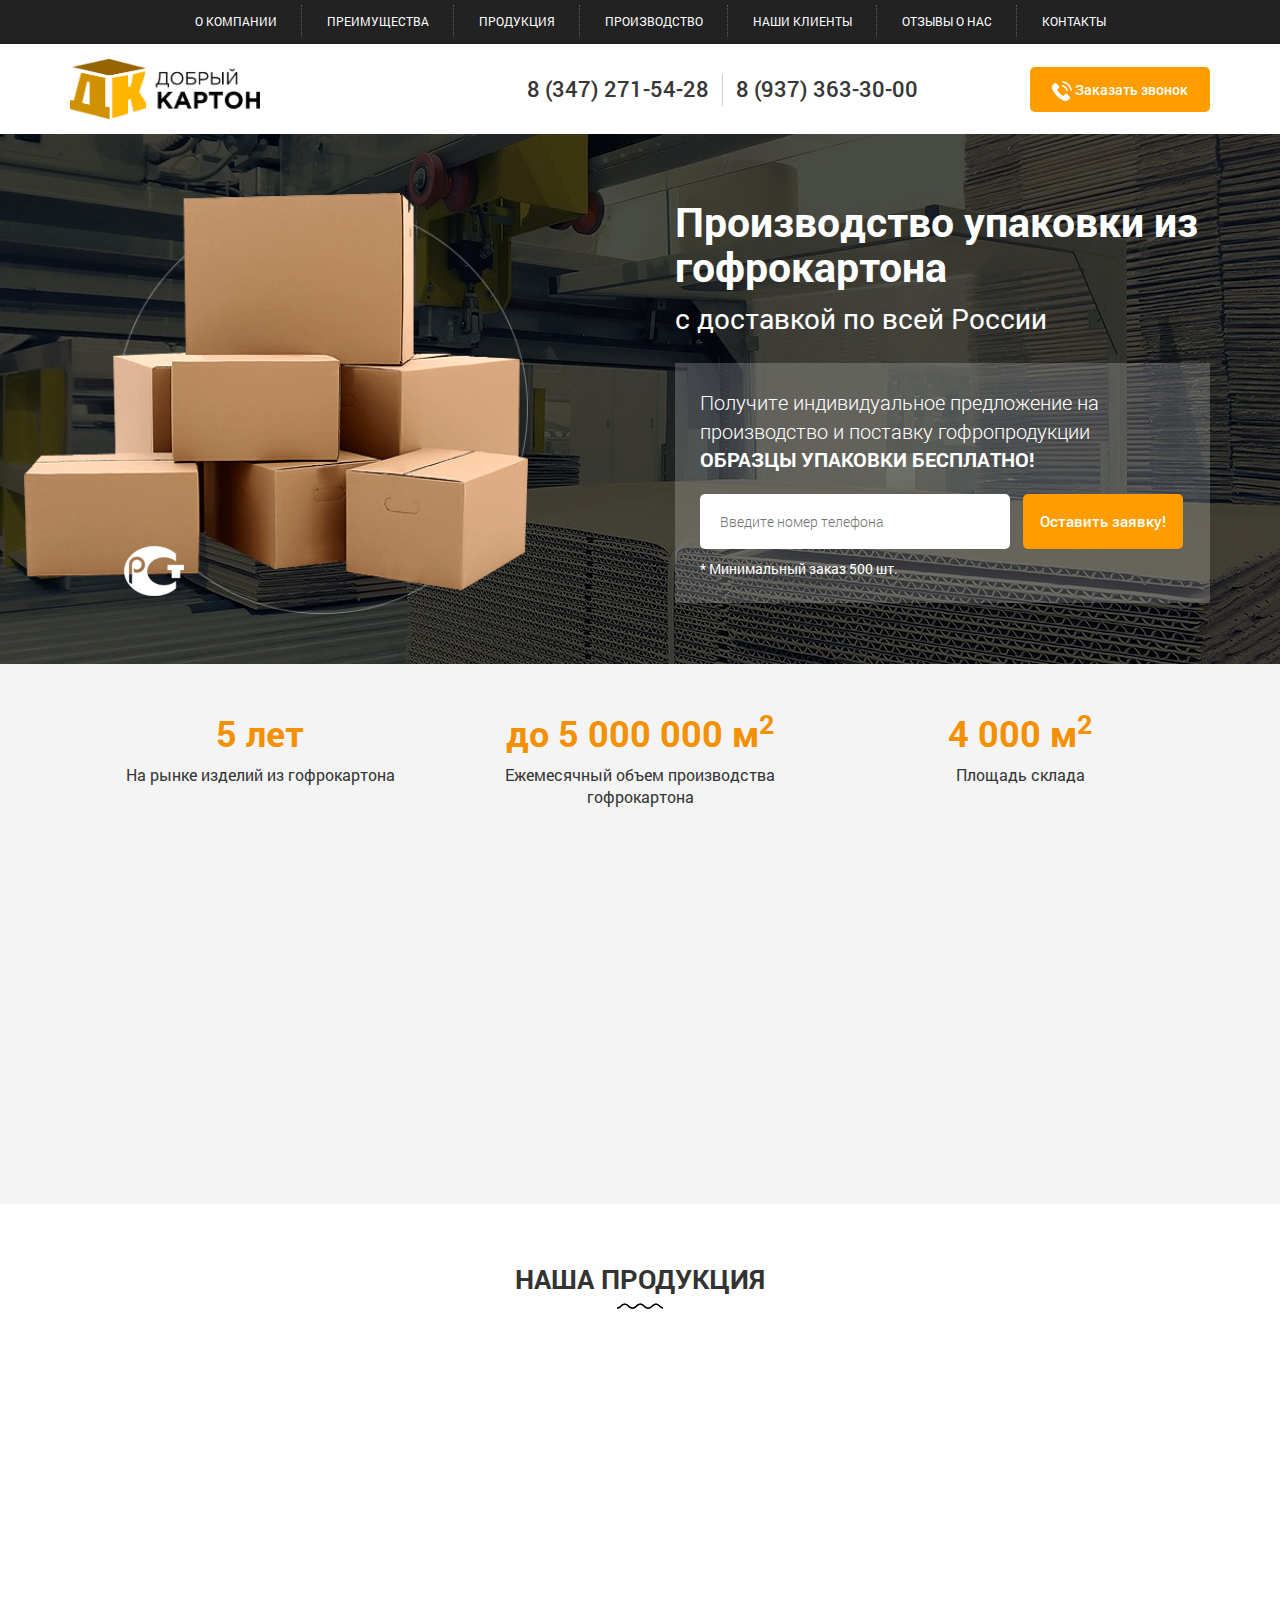
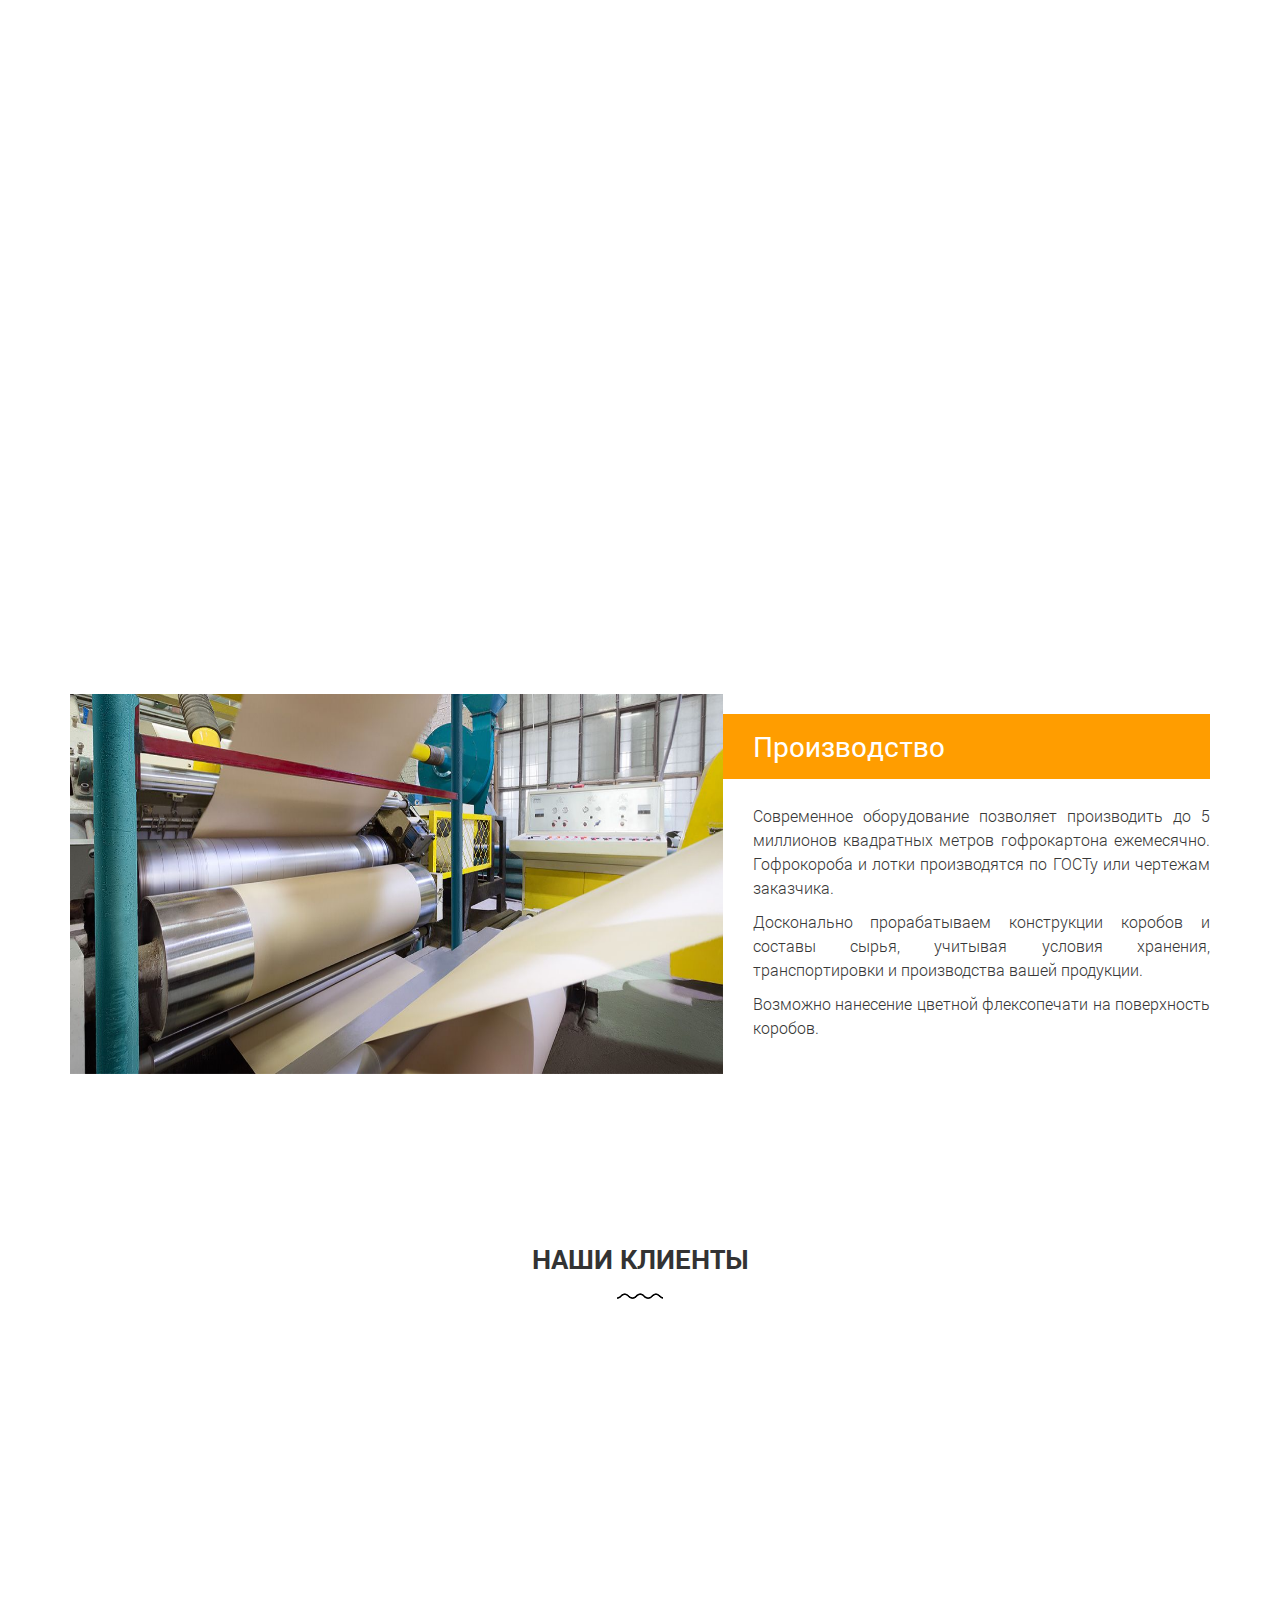
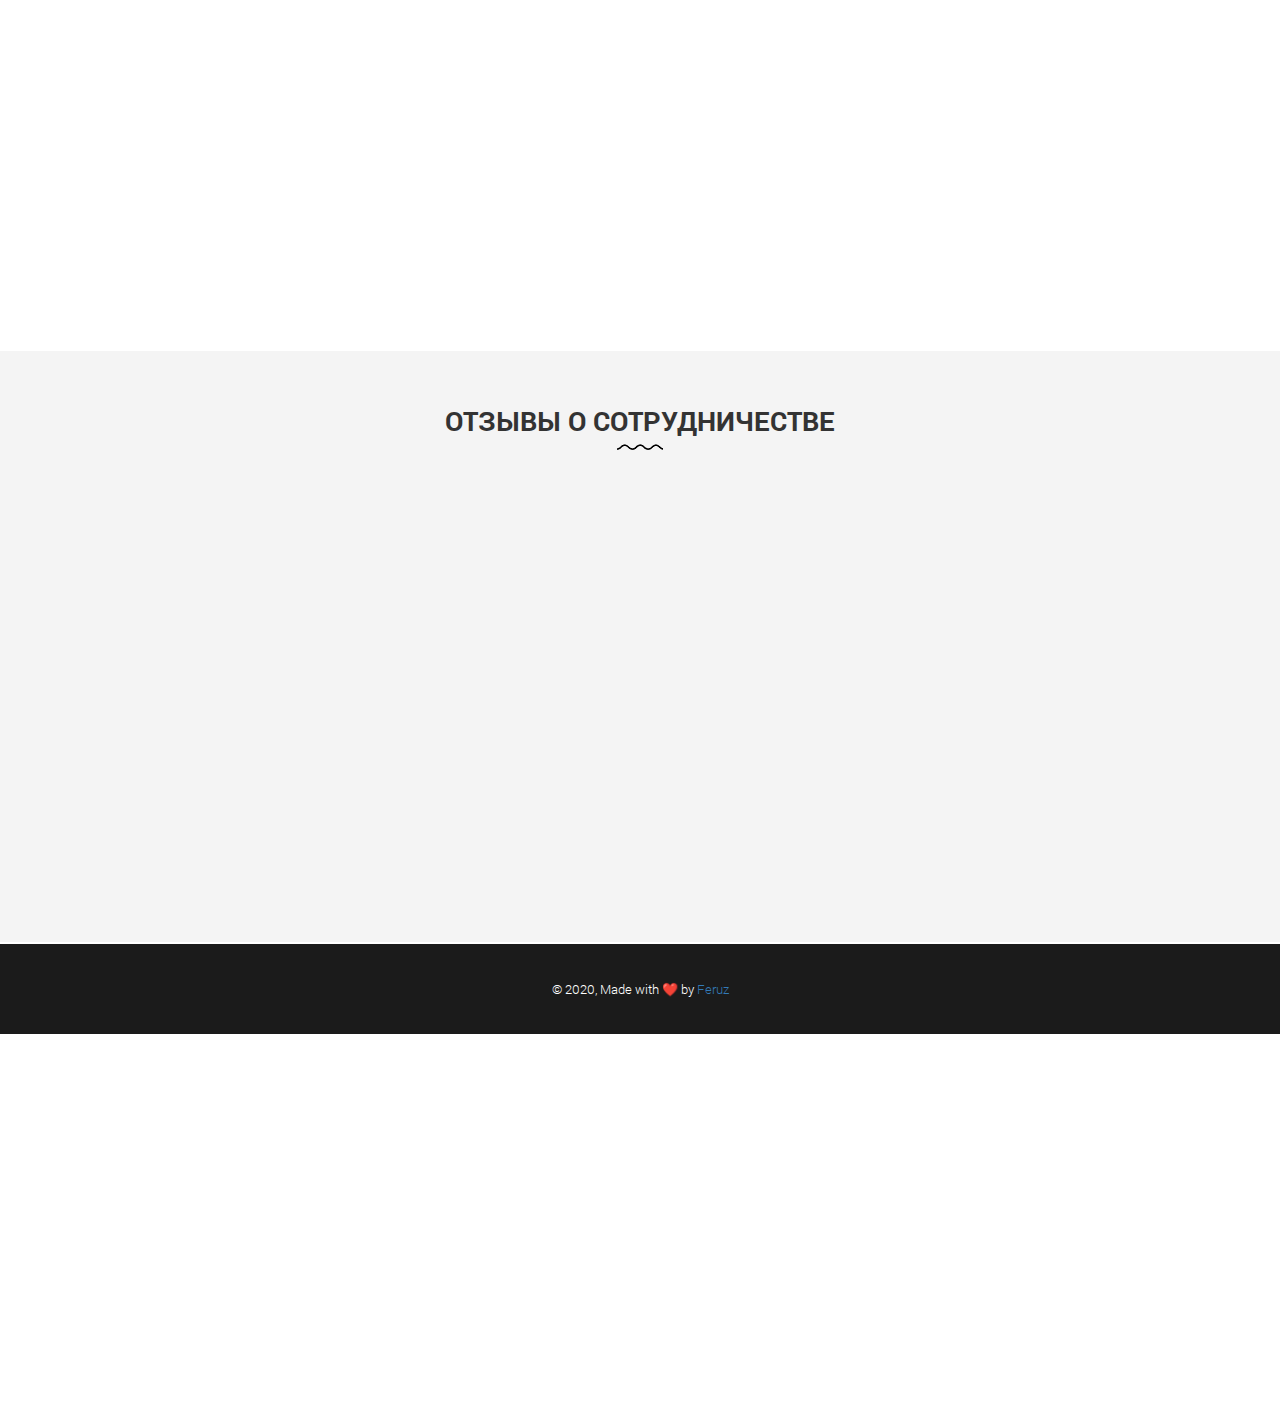
<file: index.html>
<!DOCTYPE html>
<html lang="ru">
  <head>
    <meta charset="utf-8">
    <meta http-equiv="X-UA-Compatible" content="IE=edge">
    <meta name="viewport" content="width=device-width, initial-scale=1">
    <title>Добрый Картон</title>
   	<link rel="shortcut icon" href="favicon.ico" type="image/png">

   	<link rel="stylesheet" href="css/bootstrap.min.css">
    <link rel="stylesheet" href="css/style.css">

    <link rel="stylesheet" href="css/animate.css">
   	<link rel="stylesheet" href="slick/slick.css">
	<link rel="stylesheet" href="slick/slick-theme.css">
  </head>

  <body id="body">
	<header>
		<nav class="navbar navbar-inverse">
			<div class="container">
				<div class="navbar-default navbar-header">
					<button type="button" class="navbar-toggle collapsed" data-toggle="collapse" data-target="#bs-navbar-collapse" aria-expanded="false">
					<span class="sr-only">Toggle navigation</span>
					<span class="icon-bar"></span>
					<span class="icon-bar"></span>
					<span class="icon-bar"></span>
					</button>
					<div class="navbar-header-call">
						<div class="navbar-header-call-img">
							<img src="img/header/logo-mobile.svg" alt="Logo">
						</div>
						<div class="navbar-header-call-phones">
								<p>8 (347) <span>271-54-28</span></p>
								<p>8 (937) <span>363-30-00</span></p>
						</div>
						<div class="navbar-header-call-handset">
							<div class="navbar-header-call-handset-img btn-order">
								<img src="img/header/call.svg" alt="Телефонная трубка">
							</div>
						</div>
					</div>
				</div>
				<div class="collapse navbar-collapse" id="bs-navbar-collapse">
					<ul class="nav navbar-nav">
						<li><a class="slowly" href="#main">О компании</a></li>
						<li><a class="slowly" href="#triggers">Преимущества</a></li>
						<li><a class="slowly" href="#production">Продукция</a></li>
						<li><a class="slowly" href="#make">Производство</a></li>
						<li><a class="slowly" href="#clients">Наши клиенты</a></li>
						<li><a class="slowly" href="#feedback">Отзывы о нас</a></li>
						<li><a class="slowly" href="#contacts">Контакты</a></li>
					</ul>
				</div>
			</div>
		</nav>

		<div class="header">
			<div class="container">
				<div class="row">
					<div class="col-sm-3 col-md-3">
						<div class="wrap">
							<div class="logo">
								<img src="img/header/logo.png" alt="Добрый картон">
							</div>
						</div>
					</div>
					<div class="col-sm-6 col-md-6">
						<div class="wrap">
							<div class="wrap-phones">
								<p>8 (347) 271-54-28</p>
								<div class="header-vertical-line"></div>
								<p>8 (937) 363-30-00</p>
							</div>
						</div>
					</div>
					<div class="col-sm-3 col-md-3">
						<div class="wrap">
							<div class="wrap-block">
								<button class="btn-order">
								<img src="img/header/call.svg" alt="Call">
								Заказать звонок
								</button>
							</div>
						</div>
					</div>
				</div>
			</div>
		</div>
	</header>

	<main id="main" class="main">
		<div class="main-overlay">
			<div class="container">
				<div class="row">
					<div class="hidden-xs col-sm-5">
						<div class="main-boxes">
							<img src="img/main/round.png" alt="Окружность" class="main-boxes-1 wow fadeInUp">
							<img src="img/main/boxes.png" alt="Коробки" class="main-boxes-2 wow fadeInLeft">
							<img src="img/main/symbol.png" alt="Символ" class="main-boxes-3 wow fadeInRight">
						</div>
					</div>
					<div class="col-sm-7">
						<div class="main-form">
							<div class="main-form-wrapper">
								<div class="main-form-wrapper-header">
									<h1>Производство упаковки из гофрокартона</h1>
									<p>с доставкой по всей России</p>
								</div>
								<form class="bid" action="mailer/smart.php" method="POST">
									<p>Получите индивидуальное предложение на производство и поставку гофропродукции<br><span>Образцы упаковки бесплатно!</span></p>
									<input id="phone_1" name="user_phone" type="tel" required placeholder="Введите номер телефона">
									<button class="button" type="submit">Оставить заявку!</button>
									<small>* Минимальный заказ 500 шт.</small>
								</form>
							</div>
						</div>
					</div>
				</div>
			</div>
		</div>
	</main>

	<section id="triggers" class="triggers">
		<div class="container">

				<div class="col-sm-4">
					<div class="triggers-text">
						<h2>5 лет</h2>
						<p>На рынке изделий из гофрокартона</p>
					</div>	
				</div>
				<div class="col-sm-4">
					<div class="triggers-text">
						<h2>до 5 000 000 м<sup>2</sup></h2>
						<p>Ежемесячный объем производства гофрокартона</p>
					</div>	
				</div>
				<div class="col-sm-4">
					<div class="triggers-text">
						<h2>4 000 м<sup>2</sup></h2>
						<p>Площадь склада</p>
					</div>	
				</div>
			</div>

			<div class="row">
				<div class="col-sm-6 col-md-4">
					<div class="triggers-box wow fadeInUp" data-wow-delay="0.1s" data-wow-offset="150">
						<div class="media">
							<div class="media-left">
								<img src="img/triggers/01.png" alt="Производство">
							</div>
							<div class="media-body">
								<h5>Производство</h5>
								<p>4 технологические линии спо- собны выполнить любой заказ любой сложности</p>
							</div>
						</div>
					</div>
				</div>
				<div class="col-sm-6 col-md-4">
					<div class="triggers-box wow fadeInUp" data-wow-delay="0.2s" data-wow-offset="150">
						<div class="media">
						  <div class="media-left">
						  	<img src="img/triggers/02.png" alt="Производство">						    
						  </div>
						  <div class="media-body">
						  	<h5>Бесплатные образцы</h5>
						  	<p>Бесплатно делаем образцы гофроупаковки - это помогает заранее увидеть упаковку</p>
						  </div>
						</div>
					</div>
				</div>
				<div class="col-sm-6 col-md-4">
					<div class="triggers-box wow fadeInUp" data-wow-delay="0.3s" data-wow-offset="150">
						<div class="media">
						  <div class="media-left">
						  	<img src="img/triggers/03.png" alt="Производство">						    
						  </div>
						  <div class="media-body">
						  	<h5>Стабильное качество</h5>
						  	<p>Собственная лаборатория кон- тролирует качество на каждом этапе производства</p>
						  </div>
						</div>
					</div>
				</div>
				<div class="col-sm-6 col-md-4">
					<div class="triggers-box wow fadeInUp" data-wow-delay="0.1s" data-wow-offset="150">
						<div class="media">
						  <div class="media-left">
						  	<img src="img/triggers/04.png" alt="Производство">						    
						  </div>
						  <div class="media-body">
						  	<h5>Страховой запас</h5>
						  	<p>Можем хранить запас гофро- продукции на своих складах и поставлять его партиями</p>
						  </div>
						</div>
					</div>
				</div>
				<div class="col-sm-6 col-md-4">
					<div class="triggers-box wow fadeInUp" data-wow-delay="0.2s" data-wow-offset="150">
						<div class="media">
						  <div class="media-left">
						  	<img src="img/triggers/05.png" alt="Производство">						    
						  </div>
						  <div class="media-body">
						  	<h5>Флексопечать</h5>
						  	<p>Возможно нанесение вашего  логотипа, текста или мани- пуляционных знаков</p>
						  </div>
						</div>
					</div>
				</div>
				<div class="col-sm-6 col-md-4">
					<div class="triggers-box wow fadeInUp" data-wow-delay="0.3s" data-wow-offset="150">
						<div class="media">
						  <div class="media-left">
						  	<img src="img/triggers/06.png" alt="Производство">						    
						  </div>
						  <div class="media-body">
						  	<h5>Гидрофобные добавки</h5>
						  	<p>На производстве реализована технология, которая позволяет гофрокартону стать прочнее</p>
						  </div>
						</div>
					</div>
				</div>
			</div>

		</div>
	</section>

	<section id="production" class="production">
		<div class="container">

			<div class="production-header">
				<h2>Наша продукция</h2>
				<span class="hidden-xs">
					<img src="img/production/wave.png" alt="Wave">
				</span>
			</div>

			<div class="row">

				<div class="col-xs-12 col-sm-6">
					<div class="production-content wow fadeInLeft" data-wow-offset="300">
						<img src="img/production/01.jpg" alt="Box">
						<h4>Гофрокороб 4-х клапанный</h4>
						<div class="production-content-button">
							<button class="production-content-button-more btn-more">Подробнее</button>
							<button class="button production-content-button-calc btn-order">Получить расчёт</button>
						</div>
					</div>
				</div>

				<div class="col-xs-12 col-sm-6">
					<div class="production-content wow fadeInRight" data-wow-offset="300">
						<img src="img/production/02.jpg" alt="Box">
						<h4>Гофролоток</h4>
						<div class="production-content-button">
							<button class="production-content-button-more btn-more">Подробнее</button>
							<button class="button production-content-button-calc btn-order">Получить расчёт</button>
						</div>
					</div>
				</div>

				<div class="col-xs-12 col-sm-6">
					<div class="production-content wow fadeInLeft" data-wow-offset="300">
						<img src="img/production/03.jpg" alt="Box">
						<h4>Гофрокороб самосборный (сложная высечка)</h4>
						<div class="production-content-button">
							<button class="production-content-button-more btn-more">Подробнее</button>
							<button class="button production-content-button-calc btn-order">Получить расчёт</button>
						</div>
					</div>
				</div>

				<div class="col-xs-12 col-sm-6">
					<div class="production-content wow fadeInRight" data-wow-offset="300">
						<img src="img/production/04.jpg" alt="Box">
						<h4>Листовой гофрокартон</h4>
						<div class="production-content-button">
							<button class="production-content-button-more btn-more">Подробнее</button>
							<button class="button production-content-button-calc btn-order">Получить расчёт</button>
						</div>
					</div>
				</div>

			</div>
		</div>
	</section>
	
	

	<section id="make" class="making">
		<div class="h2-mobile">
			<h2>Производство</h2>
		</div>
		<div class="container">
			<div class="row">
				<div class="visible-xs">
					<div class="making-content">
						<p>Современное оборудование позволяет производить до 5 миллионов квадратных метров гофрокартона ежемесячно. Гофрокороба и лотки производятся по ГОСТу или чертежам заказчика.</p>
						<p>Досконально прорабатываем конструкции коробов и составы сырья, учитывая условия хранения, транспортировки и производства вашей продукции.</p>
						<p>Возможно нанесение цветной флексопечати на поверхность коробов.</p>
					</div>
				</div>
				<div class="col-xs-12 col-sm-7">
					<div class="making-slider-for">
						<div class="making-slider-for-block">
							<img src="img/making/01.jpg" alt="Slider-img">
						</div>
						<div class="making-slider-for-block">
							<img src="img/making/02.jpg" alt="Slider-img">
						</div>
						<div class="making-slider-for-block">
							<img src="img/making/03.jpg" alt="Slider-img">
						</div>
						<div class="making-slider-for-block">
							<img src="img/making/04.jpg" alt="Slider-img">
						</div>
						<div class="making-slider-for-block">
							<img src="img/making/05.jpg" alt="Slider-img">
						</div>
						<div class="making-slider-for-block">
							<img src="img/making/06.jpg" alt="Slider-img">
						</div>
					</div>

					<div class="making-slider-nav hidden-xs wow fadeInUp" data-wow-delay="0.1s" data-wow-offset="150">
						<div class="making-slider-nav-block">
							<img src="img/making/01.jpg" alt="Slider-img">
						</div>
						<div class="making-slider-nav-block">
							<img src="img/making/02.jpg" alt="Slider-img">
						</div>
						<div class="making-slider-nav-block">
							<img src="img/making/03.jpg" alt="Slider-img">
						</div>
						<div class="making-slider-nav-block">
							<img src="img/making/04.jpg" alt="Slider-img">
						</div>
						<div class="making-slider-nav-block">
							<img src="img/making/05.jpg" alt="Slider-img">
						</div>
						<div class="making-slider-nav-block">
							<img src="img/making/06.jpg" alt="Slider-img">
						</div>
					</div>

				</div>
				<div class="hidden-xs col-sm-5">
					<div class="making-content">
						<h2>Производство</h2>
						<p>Современное оборудование позволяет производить до 5 миллионов квадратных метров гофрокартона ежемесячно. Гофрокороба и лотки производятся по ГОСТу или чертежам заказчика.</p>
						<p>Досконально прорабатываем конструкции коробов и составы сырья, учитывая условия хранения, транспортировки и производства вашей продукции.</p>
						<p>Возможно нанесение цветной флексопечати на поверхность коробов.</p>
					</div>
				</div>
			</div>
		</div>
	</section>

	<section id="clients" class="clients">
		<div class="container">

			<div class="production-header">
				<h2>Наши клиенты</h2>
				<span class="hidden-xs">
					<img src="img/clients/wave.png" alt="Wave">
				</span>
			</div>

			<div class="row">
				<div class="col-xs-6 col-sm-4 col-md-3">
					<div class="clients-wrapper wow bounceIn" data-wow-offset="250">
						<div class="clients-wrapper-img clients-wrapper-img-01"></div>
					</div>
				</div>
				<div class="col-xs-6 col-sm-4 col-md-3">
					<div class="clients-wrapper wow bounceIn" data-wow-offset="250">
						<div class="clients-wrapper-img clients-wrapper-img-02"></div>
					</div>
				</div>
				<div class="col-xs-6 col-sm-4 col-md-3">
					<div class="clients-wrapper wow bounceIn" data-wow-offset="250">
						<div class="clients-wrapper-img clients-wrapper-img-03"></div>
					</div>
				</div>
				<div class="col-xs-6 col-sm-4 col-md-3">
					<div class="clients-wrapper wow bounceIn" data-wow-offset="250">
						<div class="clients-wrapper-img clients-wrapper-img-04"></div>
					</div>
				</div>
				<div class="col-xs-6 col-sm-4 col-md-3">
					<div class="clients-wrapper wow bounceIn" data-wow-offset="250">
						<div class="clients-wrapper-img clients-wrapper-img-05"></div>
					</div>
				</div>
				<div class="col-xs-6 col-sm-4 col-md-3">
					<div class="clients-wrapper wow bounceIn" data-wow-offset="250">
						<div class="clients-wrapper-img clients-wrapper-img-06"></div>
					</div>
				</div>
				<div class="col-xs-6 col-sm-4 col-md-3">
					<div class="clients-wrapper wow bounceIn" data-wow-offset="250">
						<div class="clients-wrapper-img clients-wrapper-img-07"></div>
					</div>
				</div>
				<div class="col-xs-6 col-sm-4 col-md-3">
					<div class="clients-wrapper wow bounceIn" data-wow-offset="250">
						<div class="clients-wrapper-img clients-wrapper-img-08"></div>
					</div>
				</div>
				<div class="col-xs-6 col-sm-4 col-md-3">
					<div class="clients-wrapper wow bounceIn" data-wow-offset="250">
						<div class="clients-wrapper-img clients-wrapper-img-09"></div>
					</div>
				</div>
				<div class="col-xs-6 col-sm-4 col-md-3">
					<div class="clients-wrapper wow bounceIn" data-wow-offset="250">
						<div class="clients-wrapper-img clients-wrapper-img-10"></div>
					</div>
				</div>
				<div class="col-xs-6 col-sm-4 col-md-3">
					<div class="clients-wrapper wow bounceIn" data-wow-offset="250">
						<div class="clients-wrapper-img clients-wrapper-img-11"></div>
					</div>
				</div>
				<div class="col-xs-6 col-sm-4 col-md-3">
					<div class="clients-wrapper wow bounceIn" data-wow-offset="250">
						<div class="clients-wrapper-img clients-wrapper-img-12"></div>
					</div>
				</div>
			</div>

		</div>
	</section>

	<section id="feedback" class="feedback">
		<div class="container">

			<div class="production-header">
				<h2>Отзывы о сотрудничестве</h2>
				<span class="hidden-xs">
					<img src="img/clients/wave.png" alt="Wave">
				</span>
			</div>

			<div class="row">
				<div class="col-xs-12">

					<div class="feedback-slider-nav wow flipInX" data-wow-offset="250">
						<div class="feedback-slider-nav-block">
							<img src="img/feedback/01.jpg" alt="Slider-img">
						</div>
						<div class="feedback-slider-nav-block">
							<img src="img/feedback/02.jpg" alt="Slider-img">
						</div>
						<div class="feedback-slider-nav-block">
							<img src="img/feedback/03.jpg" alt="Slider-img">
						</div>
						<div class="feedback-slider-nav-block">
							<img src="img/feedback/04.jpg" alt="Slider-img">
						</div>
						<div class="feedback-slider-nav-block">
							<img src="img/feedback/05.jpg" alt="Slider-img">
						</div>
						<div class="feedback-slider-nav-block">
							<img src="img/feedback/06.jpg" alt="Slider-img">
						</div>
					</div>

				</div>
			</div>
		</div>	
	</section>

	<section id="contacts" class="contacts">
		<div class="container-fluid">
			<div class="row">
				<div class="col-sm-4 col-xs-12">
					<div class="contacts-content wow bounceInLeft" data-wow-offset="250">
						<div class="contacts-content-address">
							<img src="img/contacts/01.svg" alt="">
							<h2>Адрес офиса:</h2>
							<p>г. Уфа, Проспект октября, 46</p>
							<h2>Адрес склада:</h2>
							<p>г. Уфа, ул. Майкопская, 65/2</p>
						</div>
						<div class="contacts-content-phone">
							<img src="img/contacts/02.svg" alt="">
							<h2>Тел. отдела продаж:</h2>
							<p>8 (347) 271-54-28</p>
							<p>8 (937) 363-30-00</p>
							<button class="button btn-order">Заказать звонок</button>
						</div>
						<div class="contacts-content-email">
							<img src="img/contacts/03.svg" alt="">
							<h2>E-mail:</h2>
							<a href="mailto:feruz.privet@gmail.com"><p>feruz.privet@gmail.com</p></a>
						</div>
					</div>
				</div>

				<div class="col-xs-12">
					<div class="contacts-map">
						<script defer type="text/javascript" charset="utf-8" async src="https://api-maps.yandex.ru/services/constructor/1.0/js/?um=constructor%3Adadd8f37207dc1e36af15c3827e4b6050701ef7bb864b347e61c110086fd18d9&amp;width=100%25&amp;height=550&amp;lang=ru_RU&amp;scroll=false"></script>
					</div>
				</div>
				
			</div>
		</div>
	</section>

	<footer class="footer">
		<p>© 2020, Made with ❤️ by <a href="https://github.com/feruzali">Feruz</a></p>
	</footer>

	<div class="popup-thanks">
		<div class="popup-thanks-dialog">
			<div class="popup-thanks-content">
				<button class="popup-thanks-close">&times;</button>
				<h4 class="popup-thanks-header">
				Спасибо за обращение
				</h4>
				<br>
				<p>Мы свяжемся с Вами<br>в ближайшее время!</p>
			</div>
		</div>
	</div>

	<div class="popup-feedback">
		<div class="popup-feedback-dialog">
			<div class="popup-feedback-content">
				<button class="popup-feedback-close">&times;</button>
				<h4 class="popup-feedback-header">
				Форма обратной связи
				</h4>
				<form class="bid" action="mailer/smart.php" method="POST">
					<p>Получите индивидуальное предложение</p>
					<span>на производство и поставку изделий</span>
					<p class="light">Введите ваш номер телефона:</p>
					<input id="phone_3" name="user_phone" type="tel" required placeholder="+7 (ХХХ) ХХХ-ХХ-ХХ">
					<button class="button btn-sent" type="submit">Оставить заявку!</button>
					<small>* Минимальный заказ 500 шт.</small>
				</form>
			</div>
		</div>
	</div>

	<div class="popup-more">
		<div class="popup-more-dialog">
			<div class="container">
				<div class="popup-more-content">
					<button class="popup-more-close">&times;</button>
					<h4 class="popup-more-header hidden-xs">
					Гофрокороб самосборный (сложная высечка)
					</h4>

					<div class="popup-more-content-text hidden-xs">				
						<p><strong>Гофрокороб самосборный</strong> – вид упаковки из гофрокартона, которые представляют собой высеченный по чертежу гофролист. При сборке таких коробов нет необходимости применять дополнительные материалы (как клей, скотч, скобы), что удобно для открывания-закрывания гофрокороба без потери внешнего вида упаковки из картона. Еще одно их достоинство – они очень легко собираются, практически не требуя усилий. Для производства самосборных коробов требуется изготовление плоских либо ротационных штанцевальных форм по чертежам, предоставленных заказчиком. При заказе таких коробов важно указать три размера: длина (L) х ширина (B) х высота (h). Размеры указываются внутренние, выраженные в миллиметрах. В случае отсутствия у заказчика чертежей на изготовление самосборного короба, либо еще не выбран тип короба, специалисты компании «Добрый картон» предложат подходящий тип короба и разработают чертежи для изготовления в дальнейшем штанцевальных форм. Распространённые типы самосборных коробов – короб с крышкой на фиксаторах, лотки с отрытым верхом, короба типа «телевизор», гофроподдоны, короба по типу «крышка - дно», телескопические короба, короба оберточного типа. «Добрый картон» изготавливает гофрокороба самосборные из 3-х слойного гофрокартона от Т21 до Т27 марки профиля С (высота профиля 4 мм), бурого и белого цветов, с нанесением двухцветной флексопечати на поверхность коробов (например логотипов, текста, манипуляционных знаков). Упаковываются обычно короба в пачки по 20 шт. По желанию заказчика может быть поставка в паллетах, обвязка стрейч - пленкой и стяжка стреппинг-лентой.</p>
					</div>

					<div class="popup-more-content-text visible-xs">
						<div class="panel-group" id="accordion" role="tablist" aria-multiselectable="true">
						  <div class="panel panel-default">
						    <div class="panel-heading" role="tab" id="headingOne">
						      <h4 class="panel-title">
						        <a role="button" data-toggle="collapse" data-parent="#accordion" href="#collapseOne" aria-expanded="true" aria-controls="collapseOne">
						          Гофрокороб самосборный (сложная высечка)
						        </a>
						      </h4>
						    </div>
						    <div id="collapseOne" class="panel-collapse collapse" role="tabpanel" aria-labelledby="headingOne">
						      <div class="panel-body">
						        <p><strong>Гофрокороб самосборный</strong> – вид упаковки из гофрокартона, которые представляют собой высеченный по чертежу гофролист. При сборке таких коробов нет необходимости применять дополнительные материалы (как клей, скотч, скобы), что удобно для открывания-закрывания гофрокороба без потери внешнего вида упаковки из картона. Еще одно их достоинство – они очень легко собираются, практически не требуя усилий. Для производства самосборных коробов требуется изготовление плоских либо ротационных штанцевальных форм по чертежам, предоставленных заказчиком. При заказе таких коробов важно указать три размера: длина (L) х ширина (B) х высота (h). Размеры указываются внутренние, выраженные в миллиметрах. В случае отсутствия у заказчика чертежей на изготовление самосборного короба, либо еще не выбран тип короба, специалисты компании «Добрый картон» предложат подходящий тип короба и разработают чертежи для изготовления в дальнейшем штанцевальных форм. Распространённые типы самосборных коробов – короб с крышкой на фиксаторах, лотки с отрытым верхом, короба типа «телевизор», гофроподдоны, короба по типу «крышка - дно», телескопические короба, короба оберточного типа. «Добрый картон» изготавливает гофрокороба самосборные из 3-х слойного гофрокартона от Т21 до Т27 марки профиля С (высота профиля 4 мм), бурого и белого цветов, с нанесением двухцветной флексопечати на поверхность коробов (например логотипов, текста, манипуляционных знаков). Упаковываются обычно короба в пачки по 20 шт. По желанию заказчика может быть поставка в паллетах, обвязка стрейч - пленкой и стяжка стреппинг-лентой.</p>
						      </div>
						    </div>
						  </div>
						</div>
					</div>


					<div class="popup-more-content-triggers">
						<div class="row">
							<div class="col-sm-6 col-md-4">
								<div class="popup-more-content-triggers-box">
									<div class="media">
										<div class="media-left">
											<img src="img/more/01.png" alt="Производство">
										</div>
										<div class="media-body">
											<h5>Собственное производство</h5>
										</div>
									</div>
								</div>
							</div>
							<div class="col-sm-6 col-md-4">
								<div class="popup-more-content-triggers-box">
									<div class="media">
									  <div class="media-left">
									  	<img src="img/more/02.png" alt="Производство">						    
									  </div>
									  <div class="media-body">
									  	<h5>Стабильное качество по ГОСТу</h5>
									  </div>
									</div>
								</div>
							</div>
							<div class="col-sm-6 col-md-4">
								<div class="popup-more-content-triggers-box">
									<div class="media">
									  <div class="media-left">
									  	<img src="img/more/03.png" alt="Производство">						    
									  </div>
									  <div class="media-body">
									  	<h5>Доставка по всей России</h5>
									  </div>
									</div>
								</div>
							</div>
							<div class="col-sm-6 col-md-4">
								<div class="popup-more-content-triggers-box">
									<div class="media">
									  <div class="media-left">
									  	<img src="img/more/04.png" alt="Производство">						    
									  </div>
									  <div class="media-body">
									  	<h5>Бесплатное создание образцов</h5>
									  </div>
									</div>
								</div>
							</div>
							<div class="col-sm-6 col-md-4">
								<div class="popup-more-content-triggers-box">
									<div class="media">
									  <div class="media-left">
									  	<img src="img/more/05.png" alt="Производство">						    
									  </div>
									  <div class="media-body">
									  	<h5>Нанесение флексопечати</h5>
									  </div>
									</div>
								</div>
							</div>
							<div class="col-sm-6 col-md-4">
								<div class="popup-more-content-triggers-box">
									<div class="media">
									  <div class="media-left">
									  	<img src="img/more/06.png" alt="Производство">						    
									  </div>
									  <div class="media-body">
									  	<h5>Страховой запас гофрокартона на нашем складе</h5>
									  </div>
									</div>
								</div>
							</div>
						</div>
					</div>
					<form class="bid" action="mailer/smart.php" method="POST">
						<p>Получите индивидуальное предложение</p>
						<span>на производство и поставку изделий</span>
						<p class="light">Введите ваш номер телефона:</p>
						<input id="phone_4" name="user_phone" type="tel" required placeholder="+7 (ХХХ) ХХХ-ХХ-ХХ">
						<button class="button" type="submit">Оставить заявку!</button>
						<small>* Минимальный заказ 500 шт.</small>
					</form>

				</div>
			</div>
		</div>
	</div>

	<a href="#body" id="anchor" class="slowly" >
		<svg version="1.1" xmlns="http://www.w3.org/2000/svg" xmlns:xlink="http://www.w3.org/1999/xlink" width="40" height="40" viewBox="0 0 16 16">
			<path fill="#ff9d00" d="M3 9.4l5-5 5 5-1.4 1.4-3.6-3.6-3.6 3.6z"></path>
			<path fill="#ff9d00" d="M15 8c0 3.9-3.1 7-7 7s-7-3.1-7-7 3.1-7 7-7 7 3.1 7 7zM16 8c0-4.4-3.6-8-8-8s-8 3.6-8 8 3.6 8 8 8 8-3.6 8-8v0z"></path>
		</svg>
	</a>

   	
				
    <script src="js/jquery-1.12.0.min.js"></script>
    <script src="js/bootstrap.min.js"></script>

    <script src="js/jquery.maskedinput.min.js"></script>
    <script src="js/wow.min.js"></script>
    <script src="slick/slick.min.js"></script>

	
	<script>
		let anchor = document.getElementById('anchor');

		function toggleAnchor() {
			if(pageYOffset >= 400) {
				anchor.style.right = '4rem';
			} else {
				anchor.style.right = '';
			}
		}

		document.addEventListener('DOMContentLoaded', toggleAnchor);
		window.addEventListener('scroll', toggleAnchor);
	</script>
    <script>
    	new WOW().init();
    </script>


    <!-- Phone mask -->
    <script>
    	jQuery(function($){
    	   $("#phone_1").mask("+7 (999) 999-99-99");
    	   $("#phone_2").mask("+7 (999) 999-99-99");
    	   $("#phone_3").mask("+7 (999) 999-99-99");
    	   $("#phone_4").mask("+7 (999) 999-99-99");
    	});
    </script>

    <script>
		$(document).ready(function(){
			$('.popup-thanks-close').on('click', function(event) {
				event.preventDefault();
				$('.popup-thanks').fadeOut();
				$('.popup').fadeOut();
			});
		/* --------------------------------------*/
			$('.btn-order').on('click', function(event) {
				event.preventDefault();
				$('.popup-feedback').fadeIn();
			});

			$('.popup-feedback-close').on('click', function(event) {
				event.preventDefault();
				$('.popup-feedback').fadeOut();
			});
		/* --------------------------------------*/
			$('.btn-more').on('click', function(event) {
				event.preventDefault();
				$('.popup-more').fadeIn();
			});

			$('.popup-more-close').on('click', function(event) {
				event.preventDefault();
				$('.popup-more').fadeOut();
			});
	    
	    /*Навигация - плавный скроллинг к якорю.*/
 			$(".slowly").on("click", function (event) {
 			/*Отменяем стандартную обработку нажатия по ссылке.*/
 				event.preventDefault();
 			/*Забираем идентификатор блока с атрибута href.*/
 				var id = $(this).attr('href'),
 			/*Узнаём высоту от начала страницы до блока, на который ссылается якорь.*/
 				top = $(id).offset().top;
 			/*Анимируем переход на расстояние - top за 1000ms.*/
	 			$('body,html').animate({scrollTop: top}, 600);
 			});

		});


		/*Slick Script*/
		$('.making-slider-for').slick({
			infinite: true,
			slidesToShow: 1,
			slidesToScroll: 1,
			arrows: true,
			fade: true,
			asNavFor: '.making-slider-nav',
				responsive: [
				{
				breakpoint: 768,
				settings: {
				prevArrow: '<button class="making-arrow-prev"></button>',
				nextArrow: '<button class="making-arrow-next"></button>',
				}
				},
				]
				});

		$('.making-slider-nav').slick({
			infinite: true,
			slidesToShow: 4,
			slidesToScroll: 1,
			prevArrow: '<button class="making-arrow-prev"></button>',
			nextArrow: '<button class="making-arrow-next"></button>',
			asNavFor: '.making-slider-for',
			dots: false,
			arrows: true,
			centerMode: true,
			focusOnSelect: true,
			responsive: [
				{
					breakpoint: 1200,
					settings: {
						slidesToShow: 3,
					}
				},
				{
					breakpoint: 992,
					settings: {
						slidesToShow: 2,
					}
				},
			]
		});


		$('.feedback-slider-nav').slick({
			infinite: true,
			slidesToShow: 3,
			slidesToScroll: 1,
			prevArrow: '<button class="prev arrow"></button>',
			nextArrow: '<button class="next arrow"></button>',
			arrows: true,
			focusOnSelect: true,
			responsive: [
				{
					breakpoint: 992,
					settings: {
						slidesToShow: 2,
					}
				},
				{
					breakpoint: 768,
					settings: {
						slidesToShow: 1,
						prevArrow: '<button class="making-arrow-prev"></button>',
						nextArrow: '<button class="making-arrow-next"></button>',
					}
				},
			]
		});

		/*Mailer*/
		$('.bid').submit(function(event) {
			event.preventDefault();
				$(this).find("input").val("");
				$('.popup-feedback').fadeOut();
				$('.popup-more').fadeOut();
				$('.popup-thanks').fadeIn();
				$("form").trigger("reset");
			return false;
		});
    </script>

  </body>
</html>
</file>
<file: css/style.css>
/*Fonts*/
@font-face {
  font-family: 'Roboto_reg';
  src: url('../fonts/Roboto-Regular.eot');
  src: url('../fonts/Roboto-Regular.eot?#iefix') format('embedded-opentype'), url('../fonts/Roboto-Regular.woff2') format('woff2'), url('../fonts/Roboto-Regular.woff') format('woff'), url('../fonts/Roboto-Regular.ttf') format('truetype'), url('../fonts/Roboto-Regular.svg#Roboto-Regular') format('svg');
  font-weight: normal;
  font-style: normal;
}
@font-face {
  font-family: 'Roboto_light';
  src: url('../fonts/Roboto-Light.eot');
  src: url('../fonts/Roboto-Light.eot?#iefix') format('embedded-opentype'), url('../fonts/Roboto-Light.woff2') format('woff2'), url('../fonts/Roboto-Light.woff') format('woff'), url('../fonts/Roboto-Light.ttf') format('truetype'), url('../fonts/Roboto-Light.svg#Roboto-Light') format('svg');
  font-weight: 300;
  font-style: normal;
}
@font-face {
  font-family: 'Roboto_med';
  src: url('../fonts/Roboto-Medium.eot');
  src: url('../fonts/Roboto-Medium.eot?#iefix') format('embedded-opentype'), url('../fonts/Roboto-Medium.woff2') format('woff2'), url('../fonts/Roboto-Medium.woff') format('woff'), url('../fonts/Roboto-Medium.ttf') format('truetype'), url('../fonts/Roboto-Medium.svg#Roboto-Medium') format('svg');
  font-weight: 500;
  font-style: normal;
}
@font-face {
  font-family: 'Roboto_bold';
  src: url('../fonts/Roboto-Bold.eot');
  src: url('../fonts/Roboto-Bold.eot?#iefix') format('embedded-opentype'), url('../fonts/Roboto-Bold.woff2') format('woff2'), url('../fonts/Roboto-Bold.woff') format('woff'), url('../fonts/Roboto-Bold.ttf') format('truetype'), url('../fonts/Roboto-Bold.svg#Roboto-Bold') format('svg');
  font-weight: bold;
  font-style: normal;
}
/*Mixins*/
/*Colors*/
/*Basic settigs*/
html,
body {
  overflow-x: hidden;
}
html {
  font-size: 10px;
}
body {
  font-family: 'Roboto_reg', sans-serif;
  font-weight: normal;
  overflow-y: hidden;
}
a:hover {
  text-decoration: none;
}
button,
input,
a,
textarea {
  -webkit-box-shadow: none;
          box-shadow: none;
  border: none;
}
button:focus,
input:focus,
a:focus,
textarea:focus {
  outline: none;
}
.button {
  display: -webkit-box;
  display: -ms-flexbox;
  display: flex;
  -webkit-box-pack: center;
      -ms-flex-pack: center;
          justify-content: center;
  -webkit-box-align: center;
      -ms-flex-align: center;
          align-items: center;
  width: 17.5rem;
  height: 4.5rem;
  padding: 0;
  font-family: 'Roboto_med', sans-serif;
  font-weight: 500;
  font-size: 1.4rem;
  line-height: 4.5rem;
  color: #ffffff;
  background-color: #ff9d00;
  border: none;
  border-radius: 5px;
}
.button:hover {
  background-color: #cc7e00;
}
/*Header*/
header .navbar {
  border: none;
  border-radius: 0;
}
header .navbar-inverse {
  min-height: 4.4rem;
  margin: 0;
}
header .navbar-inverse .navbar-collapse {
  padding: 0;
  overflow: hidden;
}
header .navbar-inverse .navbar-header {
  height: 4.4rem;
}
header .navbar-inverse .navbar-header .navbar-toggle {
  float: left;
  width: 16%;
  margin: 1rem auto;
  border: none;
}
header .navbar-inverse .navbar-header .navbar-toggle .icon-bar {
  width: 23px;
  height: 3px;
  background-color: #373737;
}
header .navbar-inverse .navbar-header .navbar-toggle:hover,
header .navbar-inverse .navbar-header .navbar-toggle:active,
header .navbar-inverse .navbar-header .navbar-toggle:focus {
  background-color: #f8f8f8;
}
header .navbar-inverse .navbar-header-call {
  position: relative;
  display: none;
  float: left;
  width: 84%;
  height: 100%;
}
header .navbar-inverse .navbar-header-call-img {
  position: absolute;
  width: 20%;
  margin: 0;
}
header .navbar-inverse .navbar-header-call-img img {
  width: 3.6rem;
  height: 3.6rem;
  margin: 1rem 0;
  border-radius: 4px;
}
header .navbar-inverse .navbar-header-call-phones {
  position: absolute;
  right: 20%;
  display: inline-block;
  width: 60%;
  padding: 1.1rem 0;
  text-align: right;
}
header .navbar-inverse .navbar-header-call-phones p {
  margin: 0;
  font-size: 1.4rem;
  line-height: 1.7rem;
  font-family: 'Roboto_reg', sans-serif;
  font-weight: normal;
}
header .navbar-inverse .navbar-header-call-phones p span {
  font-family: 'Roboto_bold', sans-serif;
  font-weight: bold;
}
header .navbar-inverse .navbar-header-call-handset {
  position: absolute;
  right: 0;
  display: inline-block;
  width: 20%;
  height: 100%;
}
header .navbar-inverse .navbar-header-call-handset-img {
  position: relative;
  margin: 1.5rem auto;
  width: 2.7rem;
  height: 2.7rem;
  background-color: #ff9d00;
  border-radius: 3px;
  text-align: center;
}
header .navbar-inverse .navbar-header-call-handset-img:hover {
  cursor: pointer;
}
header .navbar-inverse .navbar-header-call-handset-img img {
  position: absolute;
  left: 14.5%;
  top: 14.5%;
  width: 70%;
  height: 70%;
}
header .navbar-inverse .navbar-nav {
  width: 100%;
  margin: 0.5rem -1rem 0.5rem 10rem;
}
header .navbar-inverse .navbar-nav li {
  border-left-width: thin;
  border-left-style: dotted;
  border-left-color: #5f5f5f;
}
header .navbar-inverse .navbar-nav li:first-child {
  border: none;
}
header .navbar-inverse .navbar-nav li a {
  padding: 0.6rem 2.45rem;
  text-transform: uppercase;
  font-size: 1.2rem;
  font-family: 'Roboto_reg', sans-serif;
  font-weight: normal;
  color: #ffffff;
}
header .navbar-inverse .navbar-nav li a:hover {
  color: #ff9d00;
}
header .header {
  background-color: #ffffff;
}
header .header .wrap {
  display: table;
  width: 100%;
  height: 9rem;
}
header .header .wrap .logo {
  display: table-cell;
  vertical-align: middle;
}
header .header .wrap .logo img {
  width: 19rem;
  height: 6rem;
}
header .header .wrap-phones {
  display: table-cell;
  vertical-align: middle;
  text-align: right;
}
header .header .wrap-phones p {
  display: inline-block;
  margin: 0;
  font-size: 2.2rem;
  font-family: 'Roboto_med', sans-serif;
  font-weight: 500;
  text-align: right;
  color: #373737;
}
header .header .wrap-block {
  text-align: right;
  display: table-cell;
  vertical-align: middle;
}
header .header .wrap-block button {
  width: 18rem;
  height: 4.5rem;
  padding: 0;
  font-family: 'Roboto_med', sans-serif;
  font-weight: 500;
  font-size: 1.4rem;
  line-height: 4.5rem;
  color: #ffffff;
  background-color: #ff9d00;
  border: none;
  border-radius: 5px;
}
header .header .wrap-block button .button:hover {
  background-color: #cc7e00;
}
header .header .wrap-block button img {
  width: 2rem;
  height: 2rem;
}
header .header .wrap-block button p {
  display: inline-block;
  margin: 0 0 0 1rem;
}
header .header-vertical-line {
  display: inline-block;
  width: 1px;
  height: 3.2rem;
  margin: 0 1rem -0.9rem 1rem;
  background: #cfcfd0;
}
/*Main*/
.main {
  position: relative;
  height: 53rem;
  background: url(../img/main/bg-main.jpg) center top no-repeat;
}
.main-overlay {
  position: absolute;
  z-index: 0;
  width: 100%;
  height: 100%;
  background-color: rgba(0, 0, 0, 0.7);
}
.main-boxes {
  position: relative;
  width: 100%;
  height: 100%;
}
.main-boxes-1 {
  z-index: 1;
  position: absolute;
  margin-top: 15%;
  width: 90%;
  margin-left: 10%;
}
.main-boxes-2 {
  z-index: 2;
  position: absolute;
  margin-top: 13%;
  margin-left: -10%;
  width: 110%;
}
.main-boxes-3 {
  z-index: 3;
  position: absolute;
  margin-top: 90%;
  right: 75%;
}
.main-form {
  position: relative;
  width: 100%;
  padding-top: 6.5rem;
  color: #ffffff;
}
.main-form-wrapper {
  position: absolute;
  right: 0;
  width: 53.5rem;
}
.main-form-wrapper-header h1 {
  margin-top: 0;
  font-size: 4.1rem;
  font-family: 'Roboto_bold', sans-serif;
  font-weight: bold;
}
.main-form-wrapper-header p {
  margin-bottom: 2.4rem;
  font-size: 2.8rem;
}
.main-form-wrapper form {
  height: 24rem;
  padding: 2.5rem;
  background-color: rgba(255, 255, 255, 0.2);
}
.main-form-wrapper form p {
  margin-bottom: 2rem;
  font-size: 2rem;
  font-family: 'Roboto_light', sans-serif;
  font-weight: 300;
}
.main-form-wrapper form p span {
  text-transform: uppercase;
  font-family: 'Roboto_bold', sans-serif;
  font-weight: bold;
}
.main-form-wrapper form input,
.main-form-wrapper form button {
  display: inline-block;
  height: 5.5rem;
  line-height: 5.5rem;
}
.main-form-wrapper form input {
  width: 31rem;
  margin-right: 1rem;
  margin-bottom: 1rem;
  padding-left: 2rem;
  font-size: 1.4rem;
  border-radius: 5px;
  color: #373737;
  font-family: 'Roboto_light', sans-serif;
  font-weight: 300;
}
.main-form-wrapper form button {
  width: 16rem;
  font-size: 1.5rem;
  font-family: 'Roboto_med', sans-serif;
  font-weight: 500;
}
.main-form-wrapper form small {
  font-size: 1.4rem;
}
/*Triggers*/
.triggers {
  background-color: #f4f4f4;
  padding-top: 5rem;
  padding-bottom: 2.5rem;
  text-align: center;
}
.triggers-text h2 {
  margin-top: 0;
  font-family: 'Roboto_bold', sans-serif;
  font-weight: bold;
  color: #f39003;
  font-size: 3.6rem;
}
.triggers-text p {
  margin-bottom: 4rem;
  color: #373737;
  font-size: 1.6rem;
}
.triggers-box {
  max-width: 29.4rem;
  margin: 0 auto 3rem auto;
  padding: 2.5rem 1.2rem;
  max-height: 13.5rem;
  background-color: #ffffff;
}
.triggers-box img {
  margin-top: 1.8rem;
}
.triggers-box h5 {
  margin: 0 0 1rem 0;
  font-size: 1.5rem;
  font-family: 'Roboto_bold', sans-serif;
  font-weight: bold;
  text-align: left;
}
.triggers-box p {
  font-size: 1.4rem;
  font-family: 'Roboto_light', sans-serif;
  font-weight: 300;
  text-align: justify;
}
/*Production*/
.production {
  background-color: #ffffff;
  padding-top: 6rem;
  margin-bottom: 7.5rem;
}
.production-header {
  margin-bottom: 1rem;
  text-transform: uppercase;
  text-align: center;
}
.production-header h2 {
  margin: 0;
  font-family: 'Roboto_bold', sans-serif;
  font-weight: bold;
  font-size: 2.7rem;
}
.production-header span {
  font-size: 1.5rem;
}
.production-content {
  margin-bottom: 3rem;
  text-align: center;
}
.production-content img {
  min-height: 29rem;
}
.production-content h4 {
  margin-top: 2rem;
  margin-bottom: 3rem;
  font-family: 'Roboto_med', sans-serif;
  font-weight: 500;
  font-size: 2rem;
}
.production-content-button {
  width: 100%;
  height: 5rem;
}
.production-content-button-more {
  display: inline-block;
  width: 13rem;
  height: 5rem;
  margin-right: 1.5rem;
  padding: 0;
  line-height: 5rem;
  background-color: #ffffff;
  color: rgba(55, 55, 55, 0.502);
  border-radius: 5px;
  border: 1px solid rgba(55, 55, 55, 0.502);
}
.production-content-button-more:hover {
  background-color: rgba(55, 55, 55, 0.502);
  color: #ffffff;
}
.production-content-button-calc {
  display: inline-block;
  width: 17rem;
  height: 5rem;
  line-height: 5rem;
}
/*Make*/
.making {
  height: 52rem;
  margin-top: 8.5rem;
}
.making .h2-mobile {
  display: none;
}
.making-slider-for {
  margin-bottom: 1.5rem;
}
.making-slider-for-block {
  width: 100%;
  max-height: 38rem;
}
.making-slider-for-block img {
  width: 100%;
  min-height: 38rem;
}
.making-slider-nav {
  width: 90%;
  margin-left: auto;
  margin-right: auto;
}
.making-slider-nav-block {
  max-width: 12rem;
  max-height: 7.8rem;
  margin-left: 0.5rem;
  margin-right: 0.5rem;
  background-color: black;
  -webkit-filter: brightness(40%);
          filter: brightness(40%);
}
.making-slider-nav-block img {
  width: 100%;
  min-height: 7.8rem;
}
.making-slider-nav .slick-current {
  -webkit-filter: brightness(100%);
          filter: brightness(100%);
}
.making-content {
  width: 100%;
  margin-top: 2rem;
}
.making-content h2 {
  margin: 0 0 2.5rem -3rem;
  background-color: #ff9d00;
  color: #ffffff;
  font-family: 'Roboto_reg', sans-serif;
  font-weight: normal;
  font-size: 2.8rem;
  line-height: 6.5rem;
  padding-left: 3rem;
  height: 6.5rem;
}
.making-content p {
  font-size: 1.6rem;
  line-height: 2.4rem;
  font-family: 'Roboto_light', sans-serif;
  font-weight: 300;
  text-align: justify;
  color: #373737;
}
.making-arrow-prev {
  position: absolute;
  top: 50%;
  -webkit-transform: translateY(-50%);
          transform: translateY(-50%);
  width: 2.2rem;
  height: 7.8rem;
  left: -3.5rem;
  background: url(../img/left-arrow.png) center no-repeat;
}
.making-arrow-prev:hover {
  background: url(../img/left-arrow-white.png) center no-repeat;
}
.making-arrow-next {
  position: absolute;
  top: 50%;
  -webkit-transform: translateY(-50%);
          transform: translateY(-50%);
  width: 2.2rem;
  height: 7.8rem;
  right: -3.5rem;
  background: url(../img/right-arrow.png) center no-repeat;
}
.making-arrow-next:hover {
  background: url(../img/right-arrow-white.png) center no-repeat;
}
/*Clients*/
.clients {
  padding-top: 3rem;
  padding-bottom: 3rem;
  text-align: center;
}
.clients .production-header span {
  display: block;
  margin: 1rem auto 3rem auto;
}
.clients-wrapper {
  border: 1px solid rgba(0, 0, 0, 0.1);
  border-radius: 5px;
  width: 100%;
  height: 16rem;
  margin-bottom: 3.5rem;
}
.clients-wrapper:hover {
  cursor: pointer;
}
.clients-wrapper-img {
  width: 100%;
  height: 100%;
  -webkit-filter: grayscale(100%);
          filter: grayscale(100%);
}
.clients-wrapper-img:hover {
  -webkit-filter: grayscale(0%);
          filter: grayscale(0%);
}
.clients-wrapper-img-01 {
  background: url(../img/clients/01.jpg) center center no-repeat;
}
.clients-wrapper-img-01:hover {
  -webkit-filter: grayscale(0%);
          filter: grayscale(0%);
}
.clients-wrapper-img-02 {
  background: url(../img/clients/02.jpg) center center no-repeat;
}
.clients-wrapper-img-02:hover {
  -webkit-filter: grayscale(0%);
          filter: grayscale(0%);
}
.clients-wrapper-img-03 {
  background: url(../img/clients/03.jpg) center center no-repeat;
}
.clients-wrapper-img-03:hover {
  -webkit-filter: grayscale(0%);
          filter: grayscale(0%);
}
.clients-wrapper-img-04 {
  background: url(../img/clients/04.jpg) center center no-repeat;
}
.clients-wrapper-img-04:hover {
  -webkit-filter: grayscale(0%);
          filter: grayscale(0%);
}
.clients-wrapper-img-05 {
  background: url(../img/clients/05.jpg) center center no-repeat;
}
.clients-wrapper-img-05:hover {
  -webkit-filter: grayscale(0%);
          filter: grayscale(0%);
}
.clients-wrapper-img-06 {
  background: url(../img/clients/06.jpg) center center no-repeat;
}
.clients-wrapper-img-06:hover {
  -webkit-filter: grayscale(0%);
          filter: grayscale(0%);
}
.clients-wrapper-img-07 {
  background: url(../img/clients/07.jpg) center center no-repeat;
}
.clients-wrapper-img-07:hover {
  -webkit-filter: grayscale(0%);
          filter: grayscale(0%);
}
.clients-wrapper-img-08 {
  background: url(../img/clients/08.jpg) center center no-repeat;
}
.clients-wrapper-img-08:hover {
  -webkit-filter: grayscale(0%);
          filter: grayscale(0%);
}
.clients-wrapper-img-09 {
  background: url(../img/clients/09.jpg) center center no-repeat;
}
.clients-wrapper-img-09:hover {
  -webkit-filter: grayscale(0%);
          filter: grayscale(0%);
}
.clients-wrapper-img-10 {
  background: url(../img/clients/10.jpg) center center no-repeat;
}
.clients-wrapper-img-10:hover {
  -webkit-filter: grayscale(0%);
          filter: grayscale(0%);
}
.clients-wrapper-img-11 {
  background: url(../img/clients/11.jpg) center center no-repeat;
}
.clients-wrapper-img-11:hover {
  -webkit-filter: grayscale(0%);
          filter: grayscale(0%);
}
.clients-wrapper-img-12 {
  background: url(../img/clients/12.jpg) center center no-repeat;
}
.clients-wrapper-img-12:hover {
  -webkit-filter: grayscale(0%);
          filter: grayscale(0%);
}
/*Feedback*/
.feedback {
  padding-top: 5.5rem;
  padding-bottom: 6.5rem;
  background-color: #f4f4f4;
}
.feedback-slider-nav {
  padding-top: 3rem;
}
.feedback-slider-nav-block {
  margin-left: 6.5rem;
}
.feedback-slider-nav-block img {
  min-height: 38rem;
  border: 1px solid rgba(0, 0, 0, 0.1);
  border-radius: 5px;
}
.arrow {
  position: absolute;
  top: 50%;
  -webkit-transform: translateY(-50%);
          transform: translateY(-50%);
  margin: 1rem 1rem;
  width: 2rem;
  height: 6rem;
}
.prev {
  background: url(../img/prev-arrow.png) center no-repeat;
  left: 0;
  background-size: 60%;
}
.next {
  background: url(../img/next-arrow.png) center no-repeat;
  right: 0;
  background-size: 60%;
}
/*Contacts*/
.contacts {
  position: relative;
}
.contacts .container-fluid {
  padding-left: 0;
  padding-right: 0;
}
.contacts-content {
  position: absolute;
  left: 25rem;
  top: 7.5rem;
  width: 31.5rem;
  height: 39rem;
  padding: 3.5rem;
  border-radius: 5px;
  background-color: #ffffff;
  z-index: 5;
}
.contacts-content-address h2 {
  font-size: 1.8rem;
  font-family: 'Roboto_med', sans-serif;
  font-weight: 500;
  position: relative;
  bottom: 4.5rem;
  left: 3rem;
}
.contacts-content-address p {
  position: relative;
  bottom: 5rem;
  left: 3rem;
  font-size: 1.6rem;
  line-height: 1.5rem;
  font-family: 'Roboto_light', sans-serif;
  font-weight: 300;
}
.contacts-content-phone {
  position: relative;
  bottom: 4rem;
}
.contacts-content-phone h2 {
  font-size: 1.8rem;
  font-family: 'Roboto_med', sans-serif;
  font-weight: 500;
  position: relative;
  bottom: 4.5rem;
  left: 3rem;
}
.contacts-content-phone p {
  font-size: 1.6rem;
  font-family: 'Roboto_light', sans-serif;
  font-weight: 300;
  position: relative;
  bottom: 5rem;
  left: 3rem;
}
.contacts-content-phone button {
  position: relative;
  bottom: 5rem;
  left: 3rem;
}
.contacts-content-email {
  position: relative;
  bottom: 7rem;
}
.contacts-content-email h2 {
  font-size: 1.8rem;
  font-family: 'Roboto_med', sans-serif;
  font-weight: 500;
  position: relative;
  bottom: 4rem;
  left: 3rem;
}
.contacts-content-email p {
  font-size: 1.6rem;
  font-family: 'Roboto_light', sans-serif;
  font-weight: 300;
  position: relative;
  bottom: 4.5rem;
  left: 3rem;
}
.contacts-content-email a {
  color: #373737;
}
/*Footer*/
.footer {
  height: 9rem;
  background-color: #1b1b1b;
}
.footer p {
  margin-bottom: 0;
  text-align: center;
  font-size: 1.3rem;
  font-family: 'Roboto_light', sans-serif;
  font-weight: 300;
  color: #ffffff;
  line-height: 9rem;
}
/*Popup*/
/*The message is sent*/
.popup-thanks {
  display: none;
  position: fixed;
  left: 0;
  top: 0;
  right: 0;
  bottom: 0;
  width: 100%;
  height: 100%;
  z-index: 10;
  background-color: rgba(0, 0, 0, 0.5);
}
.popup-thanks-content {
  position: fixed;
  width: 40rem;
  height: 25rem;
  left: 50%;
  top: 30%;
  -webkit-transform: translateX(-50%);
          transform: translateX(-50%);
  background-color: #ffffff;
  text-align: center;
  font-family: 'Roboto_bold', sans-serif;
  font-weight: bold;
  font-size: 1.8rem;
  line-height: 1.8rem;
}
.popup-thanks-content h4 {
  margin: 0;
  height: 7rem;
  background-color: #ff9d00;
  line-height: 7rem;
  text-transform: uppercase;
  font-family: 'Roboto_med', sans-serif;
  font-weight: 500;
  font-size: 2.1rem;
  color: #ffffff;
}
.popup-thanks-content p {
  font-family: 'Roboto_reg', sans-serif;
  font-weight: normal;
  font-size: 3rem;
  line-height: 4rem;
  margin-top: 2rem;
  margin-bottom: 2rem;
}
.popup-thanks-content img {
  margin-top: 2rem;
}
.popup-thanks-close {
  position: absolute;
  top: -1.5rem;
  right: -2rem;
  width: 2rem;
  text-align: center;
  border: none;
  background-color: transparent;
  font-size: 3rem;
  color: #ffffff;
}
/*Feedback form*/
.popup-feedback {
  display: none;
  position: fixed;
  left: 0;
  top: 0;
  right: 0;
  bottom: 0;
  width: 100%;
  height: 100%;
  z-index: 15;
  background-color: rgba(0, 0, 0, 0.5);
}
.popup-feedback-content {
  position: fixed;
  width: 75rem;
  height: 34.5rem;
  left: 50%;
  top: 30%;
  -webkit-transform: translateX(-50%);
          transform: translateX(-50%);
  background-image: url(../img/modal/feedback-bg.png);
  text-align: center;
  font-family: 'Roboto_bold', sans-serif;
  font-weight: bold;
  font-size: 1.8rem;
}
.popup-feedback-content h4 {
  margin: 0;
  height: 7rem;
  background-color: #ff9d00;
  line-height: 7rem;
  text-transform: uppercase;
  font-family: 'Roboto_med', sans-serif;
  font-weight: 500;
  font-size: 2.1rem;
  color: #ffffff;
}
.popup-feedback-content form p {
  font-family: 'Roboto_reg', sans-serif;
  font-weight: normal;
  color: #ffffff;
  font-size: 3rem;
  margin-top: 3.5rem;
  margin-bottom: 0;
}
.popup-feedback-content form span {
  font-family: 'Roboto_reg', sans-serif;
  font-weight: normal;
  color: #ffffff;
  font-size: 2.4rem;
  margin-top: 1.5rem;
}
.popup-feedback-content form p.light {
  font-family: 'Roboto_light', sans-serif;
  font-weight: 300;
  color: #ffffff;
  font-size: 2rem;
  margin-top: 0.5rem;
}
.popup-feedback-content form small {
  display: block;
  font-family: 'Roboto_light', sans-serif;
  font-weight: 300;
  color: #ffffff;
  font-size: 1.6rem;
}
.popup-feedback-content form input,
.popup-feedback-content form button {
  display: inline-block;
  margin-top: 2rem;
  height: 5.5rem;
  line-height: 5.5rem;
}
.popup-feedback-content form input {
  width: 36.5rem;
  margin-right: 1rem;
  margin-bottom: 1rem;
  padding-left: 2rem;
  font-size: 1.4rem;
  border-radius: 5px;
  color: #373737;
  font-family: 'Roboto_light', sans-serif;
  font-weight: 300;
}
.popup-feedback-content form button {
  width: 19.5rem;
  font-size: 1.5rem;
  font-family: 'Roboto_med', sans-serif;
  font-weight: 500;
}
.popup-feedback-close {
  position: absolute;
  top: -3.5rem;
  right: -2rem;
  width: 2rem;
  text-align: center;
  border: none;
  background-color: transparent;
  font-size: 3rem;
  color: #ffffff;
}
/*More form*/
.popup-more {
  display: none;
  position: fixed;
  overflow: auto;
  left: 0;
  top: 0;
  right: 0;
  bottom: 0;
  width: 100%;
  height: 100%;
  z-index: 15;
  background-color: rgba(0, 0, 0, 0.7);
}
.popup-more-content {
  position: relative;
  height: 110rem;
  margin-top: 10rem;
  text-align: center;
  font-family: 'Roboto_bold', sans-serif;
  font-weight: bold;
  font-size: 1.8rem;
}
.popup-more-content h4 {
  margin: 0;
  height: 7rem;
  background-color: #ff9d00;
  line-height: 7rem;
  text-transform: uppercase;
  font-family: 'Roboto_med', sans-serif;
  font-weight: 500;
  font-size: 2.1rem;
  color: #ffffff;
}
.popup-more-content-text {
  padding: 3rem 3.1rem 4rem 3.1rem;
}
.popup-more-content-text p {
  margin-bottom: 0;
  text-align: justify;
  font-size: 1.6rem;
  font-family: 'Roboto_light', sans-serif;
  font-weight: 300;
}
.popup-more-content-text p strong {
  font-family: 'Roboto_bold', sans-serif;
  font-weight: bold;
}
.popup-more-content-triggers {
  padding: 2.5rem 1.5rem 0 1.5rem;
  background-color: #f4f4f4;
}
.popup-more-content-triggers-box {
  margin: 0 auto 3rem auto;
  padding: 0 1.2rem;
  min-height: 10rem;
  background-color: #ffffff;
}
.popup-more-content-triggers-box .media {
  display: table;
  width: 100%;
  height: 10rem;
}
.popup-more-content-triggers-box .media-left,
.popup-more-content-triggers-box .media-body {
  display: table-cell;
  vertical-align: middle;
  text-align: left;
}
.popup-more-content form {
  padding-top: 3rem;
  padding-bottom: 3rem;
  background-image: url(../img/modal/feedback-bg.png);
}
.popup-more-content form p {
  font-family: 'Roboto_reg', sans-serif;
  font-weight: normal;
  color: #ffffff;
  font-size: 3rem;
  margin-bottom: 0;
}
.popup-more-content form span {
  font-family: 'Roboto_reg', sans-serif;
  font-weight: normal;
  color: #ffffff;
  font-size: 2.4rem;
  margin-top: 1.5rem;
}
.popup-more-content form p.light {
  font-family: 'Roboto_light', sans-serif;
  font-weight: 300;
  color: #ffffff;
  font-size: 2rem;
  margin-top: 0.5rem;
}
.popup-more-content form small {
  display: block;
  font-family: 'Roboto_light', sans-serif;
  font-weight: 300;
  color: #ffffff;
  font-size: 1.6rem;
}
.popup-more-content form input,
.popup-more-content form button {
  display: inline-block;
  margin-top: 2rem;
  height: 5.5rem;
  line-height: 5.5rem;
}
.popup-more-content form input {
  width: 36.5rem;
  margin-right: 1rem;
  margin-bottom: 1rem;
  padding-left: 2rem;
  font-size: 1.4rem;
  border-radius: 5px;
  color: #373737;
  font-family: 'Roboto_light', sans-serif;
  font-weight: 300;
}
.popup-more-content form button {
  width: 19.5rem;
  font-size: 1.5rem;
  font-family: 'Roboto_med', sans-serif;
  font-weight: 500;
}
.popup-more-content-text {
  background-color: #ffffff;
}
.popup-more-close {
  position: absolute;
  top: -3.5rem;
  right: -2rem;
  width: 2rem;
  text-align: center;
  border: none;
  background-color: transparent;
  font-size: 3rem;
  color: #ffffff;
}
#anchor {
  display: flex;
  justify-content: center;
  -ms-align-items: center;
  align-items: center;
  position: fixed;
  z-index: 6;
  bottom: 5rem;
  right: -100%;
  width: 40px;
  height: 40px;
  border-radius: 50%;
  background-color: #222;
  cursor: pointer;
  -webkit-transition: all 1.5s ease-in-out;
  -o-transition: all 1.5s ease-in-out;
  transition: all 1.5s ease-in-out;
}
/*Media*/
@media (max-width: 1199px) {
  header .navbar-inverse .navbar-nav li a {
    padding: 0.6rem 1.34rem;
  }
  header .header .wrap .phones p {
    font-size: 1.8rem;
    text-align: center;
  }
  .main-boxes-1 {
    margin-top: 30%;
    margin-left: 14%;
  }
  .main-boxes-2 {
    margin-top: 28%;
    margin-left: -6%;
  }
  .main-boxes-3 {
    margin-top: 103%;
    right: 70%;
  }
  .clients-wrapper {
    height: 13rem;
  }
  .making-arrow-prev {
    left: -2.5rem;
  }
  .making-arrow-next {
    right: -2.5rem;
  }
  .feedback-slider-nav-block {
    margin-left: 2rem;
  }
  .prev {
    left: -3rem;
  }
  .next {
    right: -3rem;
  }
  .contacts-content {
    left: 11rem;
  }
  .popup-more-content {
    margin-top: 5rem;
  }
}
@media (max-width: 991px) {
  header .navbar-inverse .navbar-nav li {
    border: none;
  }
  header .navbar-inverse .navbar-nav li a {
    padding: 0.6rem 0.8rem;
    font-size: 1rem;
  }
  header .header .wrap-phones p {
    font-size: 1.8rem;
  }
  .main-boxes-1 {
    width: 75%;
    margin-top: 63%;
    margin-left: 2%;
  }
  .main-boxes-2 {
    width: 80%;
    margin-top: 67%;
  }
  .main-boxes-3 {
    right: 84%;
    width: 3rem;
    height: 2.5rem;
    margin-top: 122%;
  }
  .main-form-wrapper {
    z-index: 3;
  }
  .production-content {
    position: relative;
    height: 38rem;
  }
  .production-content img {
    width: 85%;
    min-height: 23rem;
  }
  .production-content-button {
    position: absolute;
    top: 32rem;
  }
  .triggers-text h2 {
    margin-left: -0.1rem;
    margin-right: -0.1rem;
    font-size: 3rem;
  }
  .making-content p {
    font-size: 1.4rem;
    line-height: 1.8rem;
  }
  .making-arrow-prev {
    left: -2.2rem;
  }
  .making-arrow-next {
    right: -2.2rem;
  }
  .feedback-slider-nav-block {
    margin-left: 4.5rem;
  }
  .prev {
    left: -1rem;
  }
  .next {
    right: -1rem;
  }
  .contacts-content {
    left: 6rem;
  }
  .popup-feedback-content {
    width: 68rem;
    top: 20%;
  }
  .popup-more-content-text {
    padding-top: 2rem;
    padding-bottom: 2rem;
  }
  .popup-more-content-text p {
    font-size: 1.4rem;
    line-height: 1.8rem;
  }
  .popup-more-content-triggers {
    padding-bottom: 1rem;
  }
  .popup-more-content-triggers-box {
    margin-bottom: 1rem;
  }
}
@media (max-width: 767px) {
  header .navbar-inverse {
    border: none;
  }
  header .navbar-inverse .collapse {
    width: 30rem;
    /*Убираем скролл в выпадающем меню*/
  }
  header .navbar-inverse .collapse ul {
    width: 25rem;
    /*Убираем скролл в выпадающем меню*/
  }
  header .navbar-inverse .navbar-header {
    height: 5.6rem;
  }
  header .navbar-inverse .navbar-header-call {
    display: block;
  }
  header .header {
    display: none;
  }
  .main {
    background-size: cover;
  }
  .main-form-wrapper {
    position: inherit;
    margin-left: auto;
    margin-right: auto;
  }
  .main-form-wrapper-header {
    text-align: center;
  }
  .main-form-wrapper form {
    text-align: center;
  }
  .triggers {
    padding-top: 2rem;
  }
  .triggers-text h2 {
    margin-bottom: 0;
  }
  .triggers-text p {
    margin-bottom: 2rem;
  }
  .triggers-box {
    max-width: 29rem;
    margin: 0 auto 0.8rem auto;
    padding: 1.8rem 1rem 1.8rem 0.8rem ;
    max-height: 11.5rem;
  }
  .triggers-box img {
    margin-top: 1.3rem;
  }
  .triggers-box h5 {
    margin: 0 0 0.5rem 0;
  }
  .production {
    padding-top: 3rem;
    margin-bottom: 1rem;
  }
  .production-header h2 {
    font-size: 2.2rem;
  }
  .production-content {
    position: inherit;
    height: 30rem;
  }
  .production-content h4 {
    margin-top: 1rem;
    margin-bottom: 1.5rem;
    font-size: 1.8rem;
  }
  .production-content img {
    width: auto;
    min-height: 21rem;
    height: 21rem;
  }
  .production-content-button {
    position: inherit;
    top: 0;
  }
  .production-content-button-more {
    width: 11.5rem;
    margin-right: 1rem;
  }
  .production-content-button-calc {
    width: 16rem;
  }
  .making {
    height: 61rem;
    margin-top: 2.5rem;
  }
  .making .h2-mobile {
    display: block;
    text-align: center;
  }
  .making .h2-mobile h2 {
    background-color: #ff9d00;
    color: #ffffff;
    font-family: 'Roboto_reg', sans-serif;
    font-weight: normal;
    text-transform: uppercase;
    font-size: 2rem;
    line-height: 6.5rem;
    height: 6.5rem;
  }
  .making-slider-for-block img {
    height: 50rem;
    width: 115%;
    margin-top: -15rem;
    margin-left: -8rem;
  }
  .making-content p {
    margin-left: 1.5rem;
    margin-right: 1.5rem;
    font-size: 1.4rem;
    line-height: 1.8rem;
  }
  .clients-wrapper {
    width: 21rem;
    margin: 0 auto 3rem auto;
  }
  .clients-wrapper-img {
    -webkit-filter: grayscale(0%);
            filter: grayscale(0%);
  }
  .making-arrow-prev {
    z-index: 1;
    left: 0;
    background: url(../img/left-arrow-white.png) center no-repeat;
  }
  .making-arrow-next {
    right: 0;
    background: url(../img/right-arrow-white.png) center no-repeat;
  }
  .feedback {
    padding-top: 3.5rem;
    padding-bottom: 3.5rem;
  }
  .feedback-slider-nav-block {
    margin: 0;
  }
  .feedback-slider-nav-block img {
    margin: 0 auto;
  }
  .contacts {
    position: inherit;
  }
  .contacts-content {
    position: relative;
    top: 0;
    left: 0;
    margin-left: auto;
    margin-right: auto;
  }
  .contacts-map {
    margin: 1.5rem;
  }
  .popup-feedback-content {
    top: 20%;
    width: 46rem;
    height: 40rem;
  }
  .popup-feedback-content form p {
    margin-top: 0.5rem;
    margin-bottom: 1rem;
    font-size: 2.6rem;
    line-height: 2.6rem;
  }
  .popup-feedback-content form span {
    font-size: 2.2rem;
  }
  .popup-feedback-content form input {
    margin: 0;
  }
  .popup-feedback-content form button {
    margin-bottom: 2rem;
  }
  .popup-more-content {
    margin-top: 4rem;
  }
  .popup-more-content h4 {
    height: 5rem;
    font-size: 1.1rem;
    line-height: 5rem;
  }
  .popup-more-content-text {
    padding: 0;
  }
  .popup-more-content-text p {
    font-size: 1.3rem;
    line-height: 1.6rem;
  }
  .popup-more-content-triggers-box {
    max-width: 32rem;
  }
  .popup-more-content form p {
    font-size: 2rem;
  }
  .popup-more-content form span {
    font-size: 1.5rem;
  }
  .popup-more-content form p.light {
    font-size: 1.7rem;
  }
  .popup-more-content form input {
    margin: 0.5rem auto;
    width: 28rem;
  }
  .popup-more-content form button {
    margin-top: 0.5rem;
    margin-bottom: 1rem;
  }
  .popup-more-content form small {
    font-size: 1.2rem;
  }
  .popup-more-close {
    top: -4rem;
    right: 0;
  }
  .panel-body {
    border: none;
  }
  .panel-heading {
    padding: 0;
  }
}
@media (max-width: 569px) {
  .main {
    max-height: 46rem;
  }
  .main-form {
    padding-top: 4.7rem;
  }
  .main-form-wrapper {
    width: 100%;
  }
  .main-form-wrapper-header h1 {
    margin: 0;
    font-size: 2.2rem;
    line-height: 2.4rem;
    color: #ff9d00;
  }
  .main-form-wrapper-header p {
    margin-bottom: 3.5rem;
    font-size: 1.8rem;
  }
  .main-form-wrapper form {
    padding: 0;
    background: none;
    text-align: center;
  }
  .main-form-wrapper form p {
    margin-bottom: 1.5rem;
    font-size: 1.5rem;
    line-height: 1.8rem;
  }
  .main-form-wrapper form p span {
    display: inline-block;
    margin-top: 1.5rem;
  }
  .main-form-wrapper form input {
    display: block;
    width: 29rem;
    height: 4.7rem;
    margin: 0 auto 1.3rem auto;
    padding-left: 0;
    text-align: center;
  }
  .main-form-wrapper form button {
    display: block;
    width: 18rem;
    margin: 0 auto;
  }
  .main-form-wrapper form small {
    display: block;
    margin-top: 1.5rem;
  }
  .popup-thanks-content {
    top: 8%;
    width: 28rem;
    height: 22rem;
  }
  .popup-thanks-content h4 {
    height: 6rem;
    line-height: 6rem;
    font-size: 1.6rem;
  }
  .popup-thanks-content p {
    font-size: 2rem;
  }
  .popup-thanks-close {
    top: 0.5rem;
    right: 1.2rem;
    color: #373737;
    font-weight: 900;
    font-size: 4rem;
  }
  .popup-feedback-content {
    top: 9%;
    width: 30rem;
    height: 38rem;
    padding-top: 4rem;
  }
  .popup-feedback-content h4 {
    height: 6rem;
    line-height: 6rem;
    font-size: 1.8rem;
  }
  .popup-feedback-content form p {
    font-size: 2rem;
    line-height: 2rem;
  }
  .popup-feedback-content form p.light {
    font-size: 1.6rem;
  }
  .popup-feedback-content form span {
    font-size: 1.6rem;
  }
  .popup-feedback-content form input {
    width: 28rem;
  }
  .popup-feedback-content form button {
    margin-top: 1rem;
    margin-bottom: 1rem;
  }
  .popup-feedback-content form small {
    font-size: 1.2rem;
  }
  .popup-feedback-close {
    top: -1.3rem;
    right: 1.8rem;
    font-size: 4rem;
  }
}
@media (max-width: 520px) {
  .clients {
    padding: 3rem 0.5rem 3rem 0.5rem;
  }
  .clients .production-header span {
    margin-bottom: 0;
  }
  .clients .col-xs-6 {
    padding-left: 0;
    padding-right: 0;
  }
  .clients-wrapper {
    display: -webkit-box;
    display: -ms-flexbox;
    display: flex;
    width: 14.5rem;
    height: 9rem;
    margin: 0 auto 1rem auto;
    -webkit-box-pack: center;
        -ms-flex-pack: center;
            justify-content: center;
    -webkit-box-align: center;
        -ms-flex-align: center;
            align-items: center;
  }
  .clients-wrapper-img {
    max-width: 9rem;
    max-height: 6rem;
    background-size: contain;
  }
  .making-slider-for {
    margin-bottom: 4rem;
  }
  .making-slider-for-block img {
    height: 38rem;
    width: 170%;
    margin-top: 0;
  }
}
</file>
